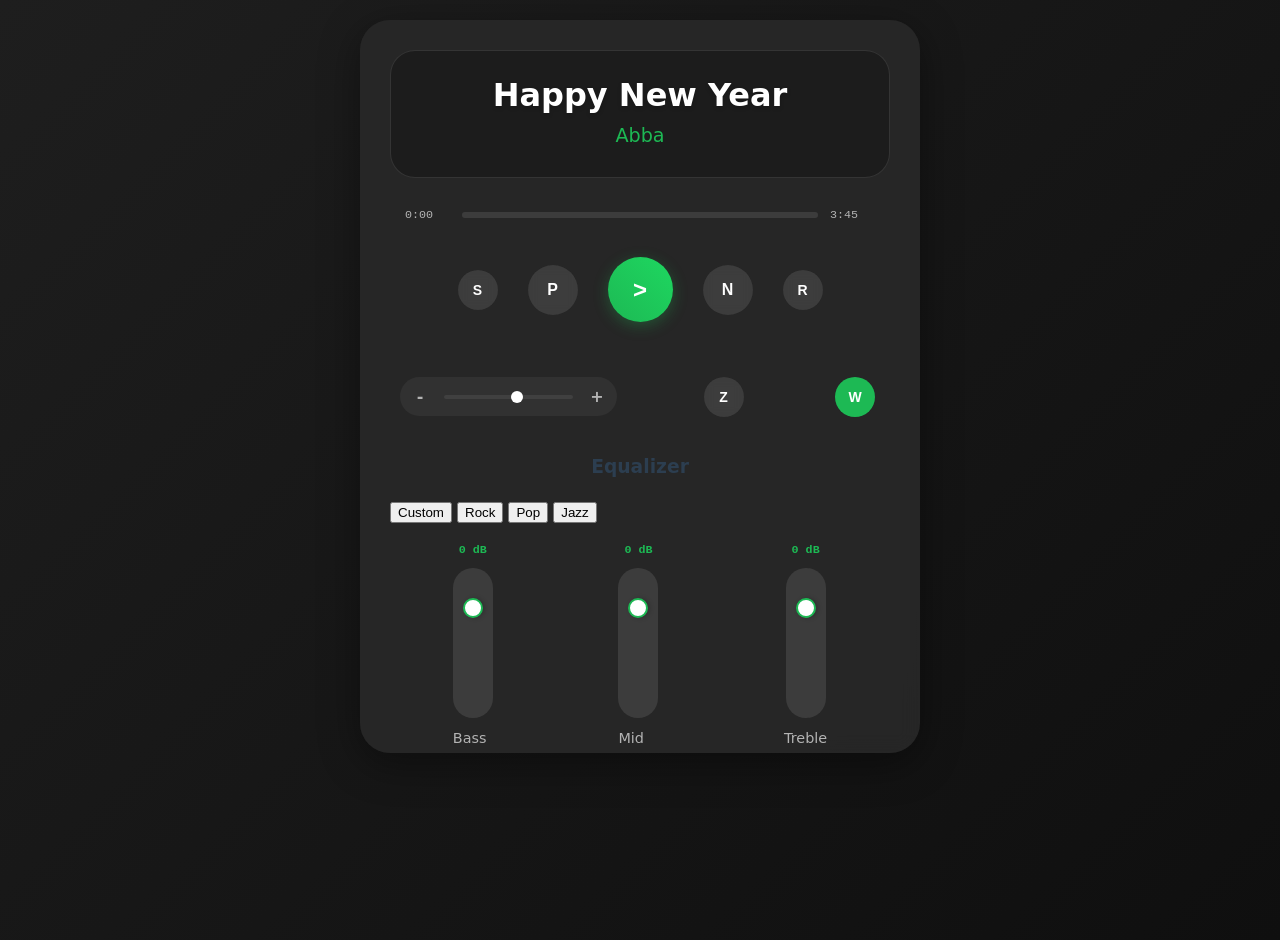
<file: firmwarev6/firmware/data/index.html>
<!DOCTYPE html>
<html>
  <head>
    <title>ESP32 Audio Controller</title>
    <meta name="viewport" content="width=device-width, initial-scale=1" />
    <link rel="stylesheet" type="text/css" href="style.css" />
  </head>
  <body>
    <div class="container">
      <!-- Thông tin bài hát -->
      <div class="now-playing">
        <div class="track-info">
          <div id="songTitle">Demo Track</div>
          <div id="artistName">Demo Artist</div>
        </div>
      </div>

      <!-- Thanh progress -->
      <div class="progress-container">
        <span class="time current">0:00</span>
        <div class="progress-bar">
          <div class="progress"></div>
          <input
            type="range"
            class="progress-slider"
            min="0"
            max="100"
            value="0"
          />
        </div>
        <span class="time total">3:45</span>
      </div>

      <!-- Điều khiển chính -->
      <div class="main-controls">
        <button id="shuffleBtn" class="control-btn small" title="Shuffle">
          S
        </button>
        <button id="prevBtn" class="control-btn" title="Previous">
          P
        </button>
        <button
          id="playPauseBtn"
          class="control-btn main-control"
          title="Play/Pause"
        >
          >
        </button>
        <button id="nextBtn" class="control-btn" title="Next">
          N
        </button>
        <button id="repeatBtn" class="control-btn small" title="Repeat">
          R
        </button>
      </div>

      <!-- Volume và các điều khiển phụ -->
      <div class="secondary-controls">
        <div class="volume-control">
          <span class="volume-icon">-</span>
          <input
            type="range"
            min="0"
            max="21"
            value="12"
            class="slider"
            id="volumeSlider"
          />
          <span class="volume-icon">+</span>
        </div>
        <button
          id="sleepTimerBtn"
          class="control-btn small"
          title="Sleep Timer"
        >
          Z
        </button>
        <button class="control-btn small wifi-btn" title="WiFi Settings">
          W
        </button>
      </div>

      <!-- Equalizer -->
      <div class="eq-section" id="eqSection">
        <div class="eq-header">
          <h3>Equalizer</h3>
          <div class="preset-buttons">
            <button class="preset-btn" data-preset="custom">Custom</button>
            <button class="preset-btn" data-preset="rock">Rock</button>
            <button class="preset-btn" data-preset="pop">Pop</button>
            <button class="preset-btn" data-preset="jazz">Jazz</button>
          </div>
        </div>
        <div class="eq-controls">
          <div class="eq-slider-container">
            <div class="eq-value-wrapper">
              <span class="eq-value" id="lowVal">0 dB</span>
            </div>
            <div class="eq-slider-wrapper">
              <div class="eq-slider-progress"></div>
              <input
                type="range"
                min="-40"
                max="12"
                value="0"
                class="slider vertical"
                id="lowEQ"
              />
            </div>
            <label>Bass</label>
          </div>

          <div class="eq-slider-container">
            <div class="eq-value-wrapper">
              <span class="eq-value" id="midVal">0 dB</span>
            </div>
            <div class="eq-slider-wrapper">
              <div class="eq-slider-progress"></div>
              <input
                type="range"
                min="-40"
                max="12"
                value="0"
                class="slider vertical"
                id="midEQ"
              />
            </div>
            <label>Mid</label>
          </div>

          <div class="eq-slider-container">
            <div class="eq-value-wrapper">
              <span class="eq-value" id="highVal">0 dB</span>
            </div>
            <div class="eq-slider-wrapper">
              <div class="eq-slider-progress"></div>
              <input
                type="range"
                min="-40"
                max="12"
                value="0"
                class="slider vertical"
                id="highEQ"
              />
            </div>
            <label>Treble</label>
          </div>
        </div>
      </div>
    </div>

    <!-- Thêm modal hẹn giờ ngủ -->
    <div id="sleepTimerModal" class="modal">
      <div class="modal-content">
        <div class="modal-header">
          <h3>Sleep Timer</h3>
          <button class="close-btn">x</button>
        </div>
        <div class="timer-options">
          <button class="timer-btn" data-minutes="15">15 minutes</button>
          <button class="timer-btn" data-minutes="30">30 minutes</button>
          <button class="timer-btn" data-minutes="45">45 minutes</button>
          <button class="timer-btn" data-minutes="60">60 minutes</button>
          <button class="timer-btn" data-minutes="90">90 minutes</button>
          <button class="timer-btn custom">Custom</button>
        </div>
        <div class="custom-timer" style="display: none">
          <input
            type="number"
            id="customMinutes"
            min="1"
            max="180"
            placeholder="Enter minutes"
          />
          <button class="timer-btn set-custom">Set Timer</button>
        </div>
        <div id="timerDisplay" class="timer-display" style="display: none">
          <div>Remaining: <span id="timeRemaining">0:00</span></div>
          <button class="timer-btn cancel">Cancel Timer</button>
        </div>
      </div>
    </div>

    <!-- Thêm modal WiFi -->
    <div id="wifiModal" class="modal">
      <div class="modal-content">
        <div class="modal-header">
          <h3>WiFi Networks</h3>
          <button class="close-btn">x</button>
        </div>
        <div class="wifi-list">
          <!-- WiFi networks will be populated here -->
        </div>
        <div class="wifi-connect-form" style="display: none">
          <input type="text" id="selectedNetwork" readonly />
          <input
            type="password"
            id="wifiPassword"
            placeholder="Enter password"
          />
          <button class="wifi-btn connect">Connect</button>
        </div>
        <button class="wifi-btn scan" onclick="scanWiFi()">Re-scan</button>
      </div>
    </div>

    <script>
      let isPlaying = false;
      let eqUpdateTimeout = null;
      let lastEQValues = {
        low: 0,
        mid: 0,
        high: 0
      };

      const eqPresets = {
        rock: { low: 6, mid: 0, high: 6 },
        pop: { low: 3, mid: 3, high: 3 },
        jazz: { low: -3, mid: 0, high: -3 }
      };

      function debounce(func, wait) {
        return function executedFunction(...args) {
          if (eqUpdateTimeout) {
            clearTimeout(eqUpdateTimeout);
          }
          eqUpdateTimeout = setTimeout(() => {
            func.apply(this, args);
            eqUpdateTimeout = null;
          }, wait);
        };
      }

      function updateEQDisplay(band, value) {
        const slider = document.getElementById(`${band}EQ`);
        document.getElementById(`${band}Val`).textContent = `${value} dB`;
        
        const container = slider.closest(".eq-slider-container");
        const progress = container.querySelector(".eq-slider-progress");
        const range = slider.max - slider.min;
        const percentage = ((value - slider.min) / range) * 100;
        progress.style.height = `${percentage}%`;
      }

      document.addEventListener("DOMContentLoaded", function() {
        // Volume control - single event listener
        const volumeSlider = document.getElementById("volumeSlider");
        volumeSlider.addEventListener("input", debounce(function() {
          fetch(`/setVolume?value=${this.value}`)
            .then(response => console.log('Volume updated'))
            .catch(error => console.error('Error:', error));
        }, 100));

        // EQ control - single event listener for each slider
        const updateEQ = debounce(function() {
          const values = {
            low: document.getElementById("lowEQ").value,
            mid: document.getElementById("midEQ").value,
            high: document.getElementById("highEQ").value
          };

          if (JSON.stringify(values) !== JSON.stringify(lastEQValues)) {
            fetch(`/setEQ?low=${values.low}&mid=${values.mid}&high=${values.high}`)
              .then(response => console.log('EQ updated'))
              .catch(error => console.error('Error:', error));
            
            lastEQValues = {...values};
          }
        }, 100);

        // Single event listener for each EQ slider
        document.querySelectorAll(".eq-slider-container input").forEach(slider => {
          const band = slider.id.replace('EQ', '').toLowerCase();
          slider.addEventListener("input", function() {
            updateEQDisplay(band, this.value);
            updateEQ();
          }, { passive: true });
        });

        // EQ presets - simplified
        document.querySelectorAll(".preset-btn").forEach((btn) => {
          btn.addEventListener("click", function() {
            const preset = this.dataset.preset;
            document.querySelectorAll(".preset-btn")
              .forEach((b) => b.classList.remove("active"));
            this.classList.add("active");

            if (preset !== "custom") {
              const values = eqPresets[preset];
              Object.entries(values).forEach(([band, value]) => {
                document.getElementById(`${band}EQ`).value = value;
                updateEQDisplay(band, value);
              });

              if (JSON.stringify(values) !== JSON.stringify(lastEQValues)) {
                fetch(`/setEQ?low=${values.low}&mid=${values.mid}&high=${values.high}`)
                  .then(response => console.log("EQ preset applied"))
                  .catch(error => console.error("Error:", error));
                
                lastEQValues = {...values};
              }
            }
          });
        });

        // Play/Pause button
        const playPauseBtn = document.getElementById("playPauseBtn");
        playPauseBtn.addEventListener("click", function () {
          isPlaying = !isPlaying;
          this.textContent = isPlaying ? "||" : ">";
          fetch("/playback?action=" + (isPlaying ? "play" : "pause"))
            .then((response) => console.log("Playback toggled"))
            .catch((error) => console.error("Error:", error));
        });

        // Previous track
        document
          .getElementById("prevBtn")
          .addEventListener("click", function () {
            fetch("/playback?action=prev")
              .then((response) => console.log("Previous track"))
              .catch((error) => console.error("Error:", error));
          });

        // Next track
        document
          .getElementById("nextBtn")
          .addEventListener("click", function () {
            fetch("/playback?action=next")
              .then((response) => console.log("Next track"))
              .catch((error) => console.error("Error:", error));
          });

        // Shuffle button
        document
          .getElementById("shuffleBtn")
          .addEventListener("click", function () {
            this.classList.toggle("active");
            fetch("/playback?action=shuffle")
              .then((response) => console.log("Shuffle toggled"))
              .catch((error) => console.error("Error:", error));
          });

        // Repeat button
        document
          .getElementById("repeatBtn")
          .addEventListener("click", function () {
            this.classList.toggle("active");
            fetch("/playback?action=repeat")
              .then((response) => console.log("Repeat toggled"))
              .catch((error) => console.error("Error:", error));
          });

        // WiFi handling
        const wifiBtn = document.querySelector(".wifi-btn");
        const wifiModal = document.getElementById("wifiModal");
        const wifiList = document.querySelector(".wifi-list");
        const wifiConnectForm = document.querySelector(".wifi-connect-form");

        wifiBtn.addEventListener("click", function () {
          wifiModal.style.display = "flex";
          scanWiFi();
        });
      });

      // Cập nhật metadata (tạm thời dùng dữ liệu mẫu)
      function updateMetadata() {
        // Tạm thời không gọi API, chỉ hiển thị thông tin mẫu
        const mockData = {
          title: "Happy New Year",
          artist: "Abba",
          album: "Demo Album",
        };

        document.getElementById("songTitle").textContent = mockData.title;
        document.getElementById("artistName").textContent = mockData.artist;
        <!-- document.getElementById("albumName").textContent = mockData.album; -->
      }

      // Event listeners
      document.querySelectorAll(".slider").forEach((slider) => {
        slider.addEventListener("input", function () {
          if (this.id === "volumeSlider") {
            updateVolume();
          } else {
            updateAllEQ();
          }
        });
      });

      /*document
        .getElementById("playPauseBtn")
        .addEventListener("click", togglePlayPause);
      document.getElementById("nextBtn").addEventListener("click", nextTrack);
      document.getElementById("prevBtn").addEventListener("click", prevTrack); */

      // Chỉ gọi updateMetadata một lần để hiển thị dữ liệu mẫu
      updateMetadata();
      // Tạm thời comment out interval vì chưa có API
      // setInterval(updateMetadata, 5000);

      // Xử lý progress bar
      const progressSlider = document.querySelector(".progress-slider");
      const progress = document.querySelector(".progress");
      const currentTimeDisplay = document.querySelector(".time.current");

      progressSlider.addEventListener("input", function () {
        const value = this.value;
        progress.style.width = value + "%";

        // Cập nhật hiển thị thời gian
        const duration = 225; // 3:45 in seconds
        const currentTime = (duration * value) / 100;
        currentTimeDisplay.textContent = formatTime(currentTime);

        // Gửi giá trị tới ESP32
        fetch(`/setProgress?value=${value}`)
          .then((response) => console.log("Progress updated"))
          .catch((error) => console.error("Error:", error));
      });

      progressSlider.addEventListener("change", function () {
        // Khi người dùng thả thanh trượt
        const value = this.value;
        fetch(`/setProgress?value=${value}&final=true`)
          .then((response) => console.log("Final progress set"))
          .catch((error) => console.error("Error:", error));
      });

      function formatTime(seconds) {
        const minutes = Math.floor(seconds / 60);
        const remainingSeconds = Math.floor(seconds % 60);
        return `${minutes}:${remainingSeconds.toString().padStart(2, "0")}`;
      }

      // Sleep Timer
      let sleepTimeout = null;
      const modal = document.getElementById("sleepTimerModal");
      const timerDisplay = document.getElementById("timerDisplay");
      const timeRemaining = document.getElementById("timeRemaining");
      let currentTimer = null;

      // Mở modal sleep timer
      document
        .getElementById("sleepTimerBtn")
        .addEventListener("click", function () {
          modal.style.display = "flex";
          document.querySelector(".timer-options").style.display = "grid";
          document.querySelector(".custom-timer").style.display = "none";
          if (currentTimer) {
            timerDisplay.style.display = "block";
          } else {
            timerDisplay.style.display = "none";
          }
        });

      // Đóng modal khi click nút close
      modal.querySelector(".close-btn").addEventListener("click", function () {
        modal.style.display = "none";
      });

      // Đóng modal khi click bên ngoài
      window.addEventListener("click", function (event) {
        if (event.target == modal) {
          modal.style.display = "none";
        }
      });

      // Xử lý các nút preset timer
      document.querySelectorAll(".timer-btn[data-minutes]").forEach((btn) => {
        btn.addEventListener("click", function () {
          const minutes = parseInt(this.dataset.minutes);
          setSleepTimer(minutes);
          modal.style.display = "none";
        });
      });

      // Nút custom timer
      document
        .querySelector(".timer-btn.custom")
        .addEventListener("click", function () {
          document.querySelector(".timer-options").style.display = "none";
          document.querySelector(".custom-timer").style.display = "flex";
        });

      // Nút set custom timer
      document
        .querySelector(".timer-btn.set-custom")
        .addEventListener("click", function () {
          const minutes = parseInt(
            document.getElementById("customMinutes").value
          );
          if (minutes > 0 && minutes <= 180) {
            setSleepTimer(minutes);
            modal.style.display = "none";
          } else {
            alert("Please enter a time between 1 and 180 minutes");
          }
        });

      // Nút cancel timer
      document
        .querySelector(".timer-btn.cancel")
        .addEventListener("click", function () {
          if (currentTimer) {
            clearTimeout(currentTimer);
            currentTimer = null;
            document.getElementById("sleepTimerBtn").classList.remove("active");
            timerDisplay.style.display = "none";
            fetch("/cancelSleepTimer");
          }
          modal.style.display = "none";
        });

      function setSleepTimer(minutes) {
        if (currentTimer) {
          clearTimeout(currentTimer);
        }

        const startTime = Date.now();
        const endTime = startTime + minutes * 60000;

        document.getElementById("sleepTimerBtn").classList.add("active");
        timerDisplay.style.display = "block";

        function updateDisplay() {
          const remaining = Math.max(0, endTime - Date.now());
          const mins = Math.floor(remaining / 60000);
          const secs = Math.floor((remaining % 60000) / 1000);
          timeRemaining.textContent = `${mins}:${secs
            .toString()
            .padStart(2, "0")}`;

          if (remaining > 0) {
            currentTimer = requestAnimationFrame(updateDisplay);
          } else {
            currentTimer = null;
            document.getElementById("sleepTimerBtn").classList.remove("active");
            timerDisplay.style.display = "none";
            fetch("/sleepTimerExpired");
          }
        }

        updateDisplay();
        fetch(`/setSleepTimer?minutes=${minutes}`);
      }

      // WiFi modal
      const wifiModal = document.getElementById("wifiModal");
      const wifiConnectForm = document.querySelector(".wifi-connect-form");
      const wifiCloseBtn = wifiModal.querySelector(".close-btn");

      wifiCloseBtn.addEventListener("click", closeWiFiModal);

      window.addEventListener("click", function (event) {
        if (event.target == wifiModal) {
          closeWiFiModal();
        }
      });

      function closeWiFiModal() {
        wifiModal.style.display = "none";
        document.querySelector(".wifi-connect-form").style.display = "none";
        document.getElementById("wifiPassword").value = "";
      }

      // Escape key handler
      document.addEventListener("keydown", function (event) {
        if (event.key === "Escape") {
          if (modal.style.display === "flex") modal.style.display = "none";
          if (wifiModal.style.display === "flex") closeWiFiModal();
        }
      });

      function scanWiFi() {
        console.log("ScanWiFi");
        const wifiList = document.querySelector(".wifi-list");
        wifiList.innerHTML = '<div class="loading">Scanning...</div>';

        fetch("/scanWiFi")
          .then((response) => {
            if (!response.ok) {
              throw new Error(`HTTP error! status: ${response.status}`);
            }
            return response.json();
          })
          .then((networks) => {
            wifiList.innerHTML = "";
            if (!Array.isArray(networks) || networks.length === 0) {
              wifiList.innerHTML =
                '<div class="no-networks">No networks found</div>';
              return;
            }

            networks.forEach((network) => {
              const div = document.createElement("div");
              div.className = "wifi-network";
              div.innerHTML = `
                        <span class="network-name">${network.ssid}</span>
                        <span class="signal-strength">${network.rssi}dBm</span>
                    `;
              div.addEventListener("click", () =>
                showConnectForm(network.ssid)
              );
              wifiList.appendChild(div);
            });
          })
          .catch((error) => {
            console.error("Error scanning WiFi:", error);
            wifiList.innerHTML =
              '<div class="error">Error scanning networks. Please try again.</div>';
          });
      }

      function showConnectForm(ssid) {
        document.getElementById("selectedNetwork").value = ssid;
        wifiConnectForm.style.display = "block";
      }

      document
        .querySelector(".wifi-btn.connect")
        .addEventListener("click", function () {
          const ssid = document.getElementById("selectedNetwork").value;
          const password = document.getElementById("wifiPassword").value;
          fetch("/connectWiFi", {
            method: "POST",
            body: JSON.stringify({ ssid, password }),
            headers: { "Content-Type": "application/json" },
          })
            .then((response) => response.text())
            .then((result) => {
              alert(result);
              if (result === "Connected successfully") {
                wifiModal.style.display = "none";
              }
            });
        });
    </script>
  </body>
</html>
</file>
<file: firmwarev6/firmware/data/style.css>
body {
    font-family: system-ui, -apple-system, sans-serif;
    margin: 0;
    padding: 20px;
    background: linear-gradient(135deg, #1e1e1e 0%, #0f0f0f 100%);
    color: #fff;
    min-height: 100vh;
    -webkit-font-smoothing: antialiased;
    -moz-osx-font-smoothing: grayscale;
}

.container {
    max-width: 500px;
    margin: 0 auto;
    background: rgba(40, 40, 40, 0.95);
    padding: 30px;
    border-radius: 30px;
    box-shadow: 0 10px 40px rgba(0,0,0,0.4);
    backdrop-filter: blur(10px);
}

h2, h3 {
    text-align: center;
    color: #2c3e50;
    margin-bottom: 25px;
    font-weight: 600;
}

.now-playing {
    text-align: center;
    margin-bottom: 30px;
    padding: 25px;
    background: rgba(24, 24, 24, 0.6);
    border-radius: 25px;
    border: 1px solid rgba(255, 255, 255, 0.1);
}

.album-art {
    width: 100%;
    padding-bottom: 100%;
    position: relative;
    border-radius: 15px;
    overflow: hidden;
    box-shadow: 0 8px 20px rgba(0,0,0,0.2);
}

.album-art img {
    position: absolute;
    width: 100%;
    height: 100%;
    object-fit: cover;
}

.track-info {
    text-align: center;
}

#songTitle {
    font-size: 2em;
    font-weight: 700;
    color: #fff;
    margin-bottom: 10px;
    text-shadow: 0 2px 4px rgba(0,0,0,0.2);
}

#artistName {
    font-size: 1.2em;
    color: #1db954;
    margin-bottom: 5px;
    font-weight: 500;
}

#albumName {
    font-size: 0.9em;
    color: #888;
}

.progress-container {
    display: flex;
    align-items: center;
    gap: 12px;
    padding: 0 15px;
    margin: 30px 0;
}

.time {
    font-size: 0.9em;
    color: #b3b3b3;
    min-width: 45px;
    font-family: monospace;
}

.progress-bar {
    flex: 1;
    height: 6px;
    background: rgba(255, 255, 255, 0.1);
    border-radius: 3px;
    position: relative;
    cursor: pointer;
    transition: height 0.2s ease;
}

.progress-bar:hover {
    height: 8px;
}

.progress {
    position: absolute;
    height: 100%;
    background: linear-gradient(90deg, #1db954, #1ed760);
    border-radius: 3px;
    width: 0%;
}

.progress-slider {
    position: absolute;
    width: 100%;
    height: 100%;
    opacity: 0;
    cursor: pointer;
}

.main-controls {
    display: flex;
    justify-content: center;
    align-items: center;
    gap: 30px;
    margin: 35px 0;
}

.secondary-controls {
    display: flex;
    justify-content: space-between;
    align-items: center;
    gap: 15px;
    margin: 20px 0;
    padding: 0 10px;
}

.volume-control {
    display: flex;
    align-items: center;
    gap: 12px;
    padding: 10px;
    background: rgba(255, 255, 255, 0.05);
    border-radius: 20px;
    margin: 20px 0;
}

.volume-control span {
    font-size: 16px;
    width: 20px;
    text-align: center;
    font-weight: bold;
    color: #b3b3b3;
}

.control-btn {
    position: relative;
    border: none;
    border-radius: 50%;
    color: #fff;
    cursor: pointer;
    display: flex;
    align-items: center;
    justify-content: center;
    transition: all 0.3s ease;
    background: rgba(255, 255, 255, 0.1);
    backdrop-filter: blur(5px);
    font-size: 16px;
    font-weight: bold;
    padding: 0;
}

.control-btn:hover {
    transform: scale(1.05);
    background: rgba(255, 255, 255, 0.2);
}

.control-btn.main-control {
    width: 65px;
    height: 65px;
    background: linear-gradient(45deg, #1db954, #1ed760);
    box-shadow: 0 4px 15px rgba(29, 185, 84, 0.3);
    font-size: 24px;
}

.control-btn.main-control:hover {
    transform: scale(1.08);
    box-shadow: 0 6px 20px rgba(29, 185, 84, 0.4);
}

.control-btn:not(.small):not(.main-control) {
    width: 50px;
    height: 50px;
}

.control-btn.small {
    width: 40px;
    height: 40px;
    font-size: 14px;
}

.control-btn i {
    font-size: 1.2em;
}

.control-btn.main-control i {
    font-size: 1.8em;
}

.control-btn:not(.small):not(.main-control) i {
    font-size: 1.5em;
}

.control-btn.small i {
    font-size: 1em;
}

/* Hiệu ứng ripple và tooltip */
.control-btn::after {
    content: '';
    position: absolute;
    width: 100%;
    height: 100%;
    background: radial-gradient(circle, rgba(255,255,255,0.3) 0%, transparent 70%);
    opacity: 0;
    transform: scale(0);
    transition: all 0.3s ease;
    border-radius: 50%;
}

.control-btn:active::after {
    opacity: 1;
    transform: scale(2);
    transition: 0s;
}

.control-btn::before {
    content: attr(title);
    position: absolute;
    bottom: -25px;
    left: 50%;
    transform: translateX(-50%);
    padding: 4px 8px;
    background: rgba(0,0,0,0.8);
    color: white;
    font-size: 0.8em;
    border-radius: 4px;
    white-space: nowrap;
    opacity: 0;
    visibility: hidden;
    transition: all 0.3s ease;
}

.control-btn:hover::before {
    opacity: 1;
    visibility: visible;
}

.slider {
    -webkit-appearance: none;
    height: 4px;
    background: #404040;
    border-radius: 2px;
    outline: none;
}

.slider::-webkit-slider-thumb {
    -webkit-appearance: none;
    width: 12px;
    height: 12px;
    background: #fff;
    border-radius: 50%;
    cursor: pointer;
    transition: all 0.2s ease;
}

.slider::-webkit-slider-thumb:hover {
    transform: scale(1.2);
}

.eq-controls {
    display: flex;
    justify-content: space-around;
    height: 200px;
}

.eq-slider-container {
    position: relative;
    padding: 15px;
}

.eq-value {
    color: #1db954;
    font-size: 0.9em;
    font-weight: bold;
    font-family: monospace;
}

.eq-slider-wrapper {
    position: relative;
    height: 150px;
    width: 40px;
    background: rgba(255, 255, 255, 0.1);
    border-radius: 20px;
    margin: 10px auto;
}

.eq-slider-progress {
    position: absolute;
    bottom: 0;
    left: 0;
    width: 100%;
    background: linear-gradient(to top, #1db954, #1ed760);
    border-radius: 20px;
    transition: height 0.2s ease;
}

.vertical {
    -webkit-appearance: none;
    appearance: none;
    width: 150px;
    height: 40px;
    margin: 0;
    transform: rotate(-90deg) translateX(-55px) translateY(-55px);
    background: transparent;
}

.vertical::-webkit-slider-thumb {
    -webkit-appearance: none;
    width: 20px;
    height: 20px;
    background: white;
    border: 2px solid #1db954;
    border-radius: 50%;
    cursor: pointer;
    margin-top: -8px;
    box-shadow: 0 2px 5px rgba(0,0,0,0.2);
}

.vertical::-webkit-slider-runnable-track {
    width: 100%;
    height: 4px;
    background: transparent;
    border-radius: 2px;
    cursor: pointer;
}

.eq-value-wrapper {
    text-align: center;
    margin-bottom: 5px;
    min-height: 20px;
}

.eq-slider-container label {
    color: #b3b3b3;
    margin-top: 10px;
    font-size: 0.9em;
}

@font-face {
    font-family: 'Font Awesome 6 Free';
    font-style: normal;
    font-weight: 900;
    font-display: block;
    src: url('/fonts/fa-solid-900.woff2') format('woff2');
}

.fas {
    font-family: 'Font Awesome 6 Free';
    font-weight: 900;
}

.fa-play:before { content: "\f04b"; }
.fa-pause:before { content: "\f04c"; }
.fa-step-forward:before { content: "\f051"; }
.fa-step-backward:before { content: "\f048"; }
.fa-random:before { content: "\f074"; }
.fa-redo:before { content: "\f01e"; }
.fa-volume-up:before { content: "\f028"; }
.fa-volume-down:before { content: "\f027"; }
.fa-volume-off:before { content: "\f026"; }
.fa-sliders-h:before { content: "\f1de"; }
.fa-clock:before { content: "\f017"; }

/* Responsive adjustments */
@media (max-width: 480px) {
    .container {
        padding: 20px;
    }
    
    .main-controls {
        gap: 20px;
    }
    
    .control-btn.main-control {
        width: 60px;
        height: 60px;
    }
    
    .secondary-controls {
        flex-wrap: wrap;
    }
    
    .volume-control {
        width: 100%;
        order: 2;
    }
}

/* Thêm styles cho modal hẹn giờ */
.modal {
    display: none;
    position: fixed;
    top: 0;
    left: 0;
    width: 100%;
    height: 100%;
    background: rgba(0, 0, 0, 0.8);
    z-index: 1000;
    align-items: center;
    justify-content: center;
    backdrop-filter: blur(5px);
}

.modal-content {
    position: relative;
    background: rgba(40, 40, 40, 0.95);
    padding: 25px;
    border-radius: 20px;
    width: 90%;
    max-width: 400px;
    border: 1px solid rgba(255, 255, 255, 0.1);
    box-shadow: 0 15px 40px rgba(0,0,0,0.5);
}

.modal-header {
    margin-bottom: 20px;
}

.modal-header h3 {
    color: #fff;
    font-size: 1.5em;
    margin: 0;
    font-family: -apple-system, BlinkMacSystemFont, 'Segoe UI', Arial, sans-serif;
}

.close-btn {
    position: absolute;
    top: 15px;
    right: 15px;
    background: none;
    border: none;
    color: #fff;
    font-size: 24px;
    cursor: pointer;
    padding: 5px;
    line-height: 1;
}

.close-btn:hover {
    color: #1db954;
}

.timer-options {
    display: grid;
    grid-template-columns: repeat(2, 1fr);
    gap: 10px;
    margin-bottom: 20px;
}

.timer-btn, 
.wifi-btn,
.wifi-network,
.wifi-connect-form input {
    font-family: -apple-system, BlinkMacSystemFont, 'Segoe UI', Arial, sans-serif;
    padding: 8px 16px;
    border: none;
    border-radius: 15px;
    background: rgba(255, 255, 255, 0.1);
    color: #fff;
    cursor: pointer;
    transition: all 0.3s ease;
}

.timer-btn:hover,
.wifi-btn:hover {
    background: rgba(255, 255, 255, 0.15);
    transform: translateY(-1px);
}

.timer-btn.active {
    background: linear-gradient(45deg, #1db954, #1ed760);
    border: none;
}

.timer-btn.back {
    background: rgba(255, 255, 255, 0.1);
    margin-left: 10px;
}

.custom-timer {
    display: flex;
    gap: 10px;
    margin-top: 15px;
}

.custom-timer input {
    flex: 1;
    padding: 10px;
    border: none;
    border-radius: 10px;
    background: #404040;
    color: #fff;
}

.timer-display {
    text-align: center;
    margin-top: 20px;
    padding: 15px;
    background: rgba(0, 0, 0, 0.2);
    border-radius: 15px;
    font-family: -apple-system, BlinkMacSystemFont, 'Segoe UI', Arial, sans-serif;
}

/* Thêm styles cho WiFi button */
.wifi-btn {
    background: #1db954;
    border: none;
    border-radius: 20px;
    color: white;
    padding: 10px 20px;
    cursor: pointer;
    transition: all 0.3s ease;
    margin: 5px;
}

.wifi-btn:hover {
    background: #1ed760;
    transform: translateY(-1px);
}

.wifi-list {
    max-height: 300px;
    overflow-y: auto;
    margin: 15px 0;
    font-family: -apple-system, BlinkMacSystemFont, 'Segoe UI', Arial, sans-serif;
}

.wifi-network {
    display: flex;
    align-items: center;
    justify-content: space-between;
    margin: 5px 0;
    cursor: pointer;
}

.wifi-network:hover {
    background: rgba(255, 255, 255, 0.2);
}

.wifi-network .signal-strength {
    margin-left: auto;
    color: #1db954;
}

.wifi-connect-form {
    margin: 15px 0;
}

.wifi-connect-form input {
    width: 100%;
    margin: 5px 0;
    background: rgba(255, 255, 255, 0.1);
    cursor: text;
}

.wifi-connect-form input::placeholder {
    color: rgba(255, 255, 255, 0.5);
}

.loading, 
.no-networks, 
.error {
    text-align: center;
    padding: 15px;
    color: #fff;
    font-family: -apple-system, BlinkMacSystemFont, 'Segoe UI', Arial, sans-serif;
}

.error {
    color: #ff4444;
}
</file>
